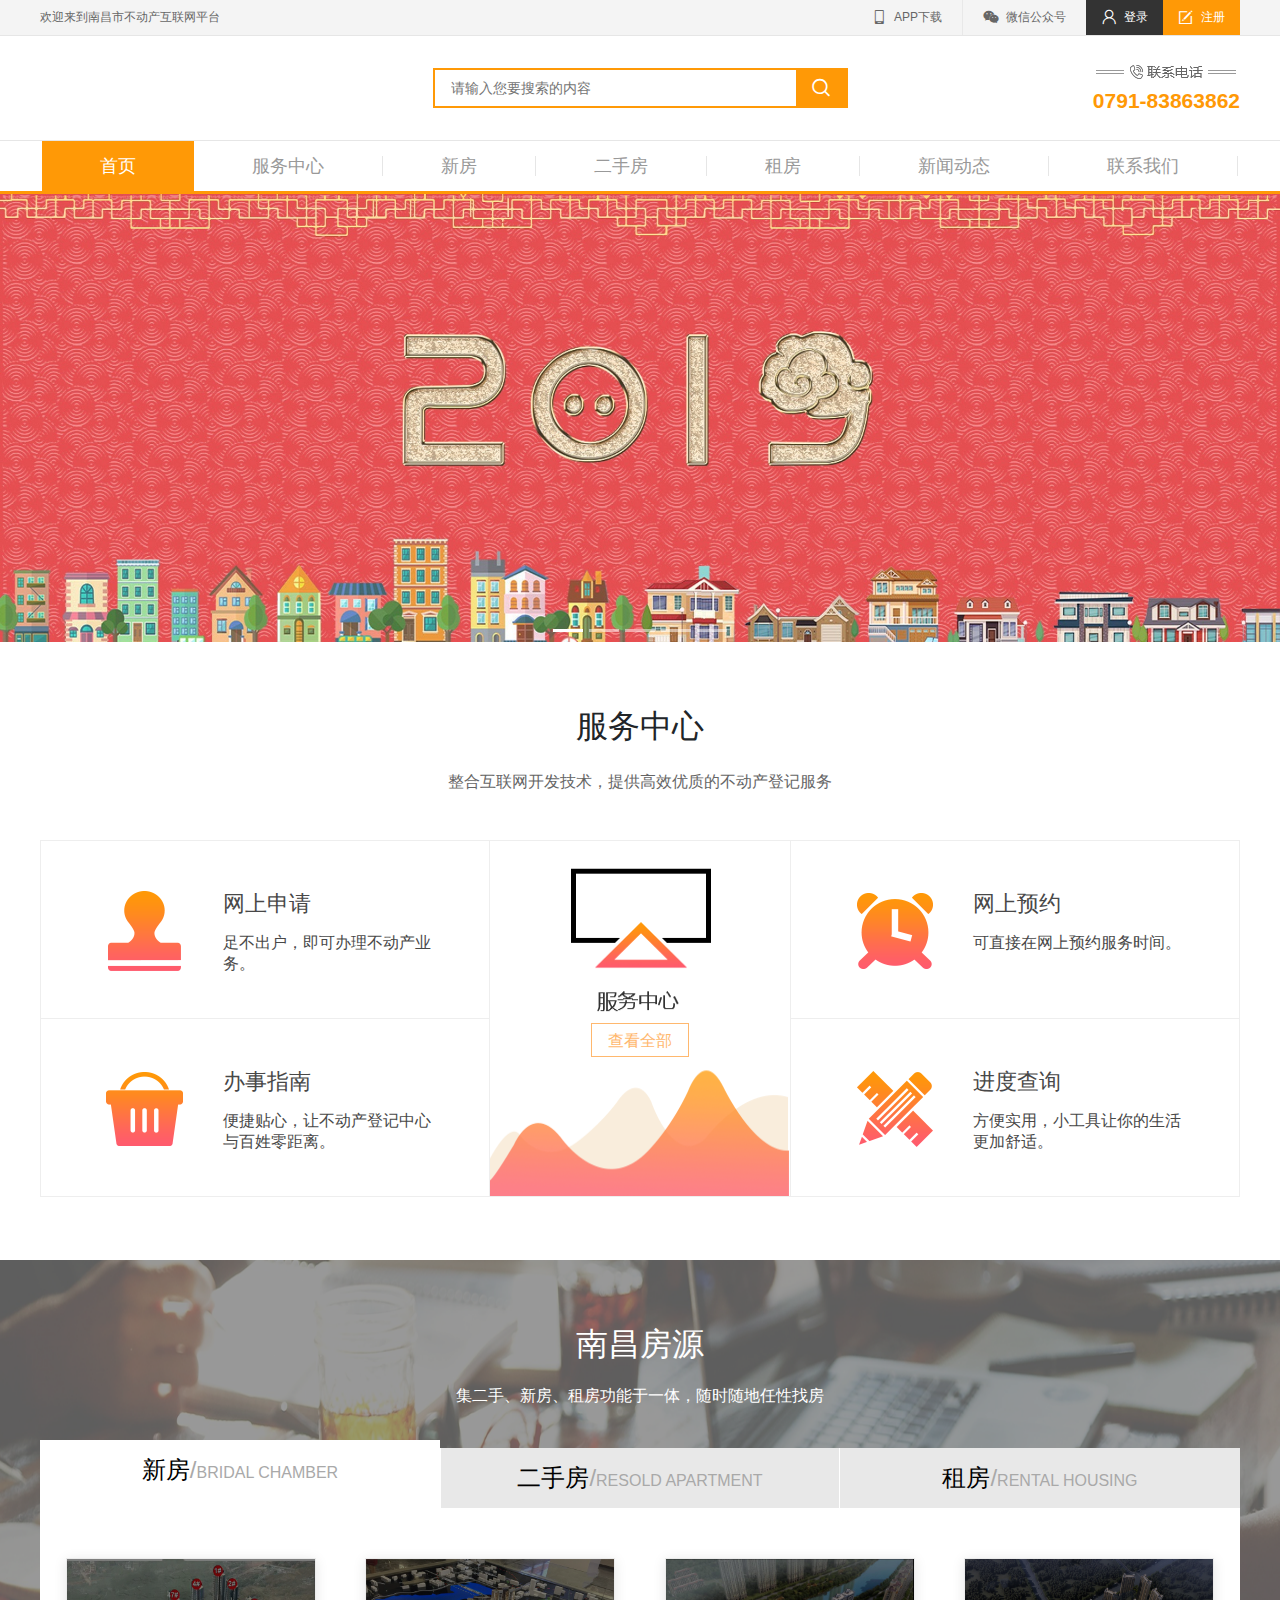
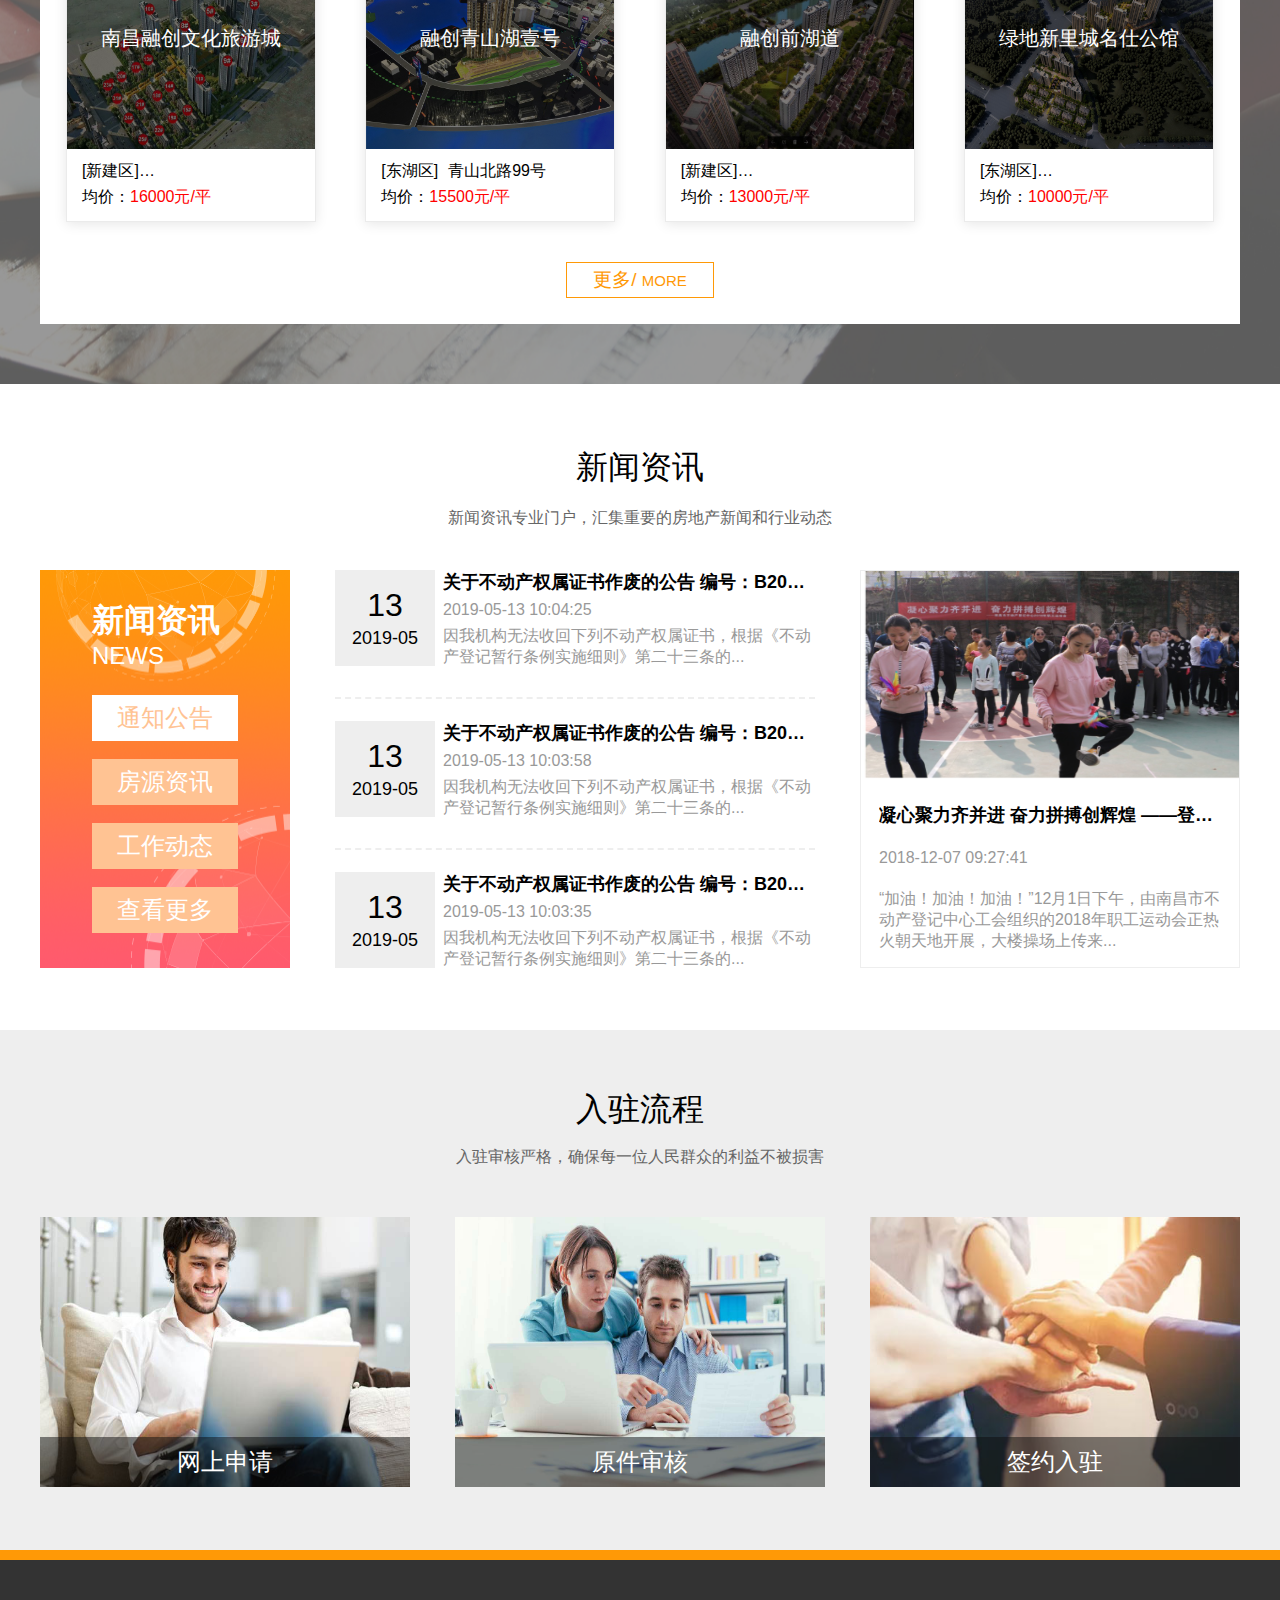
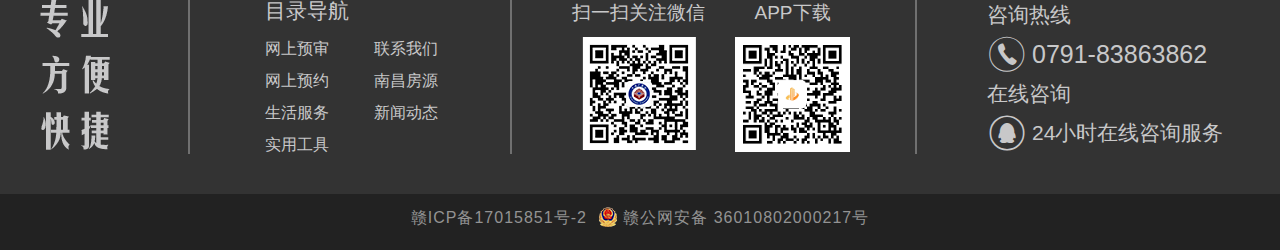
<file: index.html>
<!DOCTYPE html>
<html lang="en">
<head>
  <meta charset="UTF-8">
  <meta name="viewport" content="width=device-width, initial-scale=1.0">
  <meta http-equiv="X-UA-Compatible" content="ie=edge">
  <link rel="shortcut icon" href="./image/favicon.ico" type="image/x-icon">
  <title>南昌市不动产登记服务平台</title>
  <link rel="stylesheet" href="./css/bootstrap.css">
  <link rel="stylesheet" href="./css/base.css">
  <link rel="stylesheet" href="./css/index.css">
  <script src="./js/jQuery1.12.4.js"></script>
  <!-- <script src="./js/popper.js"></script> -->
  <script src="./js/bootstrap.js"></script>

</head>
<body>
  <!-- 头部 -->
  <div class="header">
    <!-- 顶部 -->
    <div class="top_bar">
      <div class="container_m">
        <!-- 顶部标题 -->
        <span class="fl h100 title">欢迎来到南昌市不动产互联网平台</span>
        <!-- 右边入口 -->
        <div class="fr h100 entry">
          <!-- APP二维码 -->
          <div class="fl h100 appCode">
            <div class="icon fl">
                <i class="iconfont">&#xe626;</i>
            </div>
            <span class="fl">APP下载</span>
            <!-- 二维码图片 -->
            <div class="code_container">
              <div class="code">
                <div class="arrow"></div>
                <div>
                  <img src="./image/app_img.163ba6e.png" alt="">
                </div>
              </div>
            </div>
          </div>
          <!-- 微信公众号 -->
          <div class="fl h100 weixinCode">
            <div class="icon fl">
                <i class="iconfont">&#xe67b;</i>
            </div>
            <span class="fl">微信公众号</span>
            <!-- 二维码图片 -->
            <div class="code_container">
              <div class="code">
                <div class="arrow"></div>
                <div>
                  <img src="./image/weixin_img.c75487b.png" alt="">
                </div>
              </div>
            </div>
          </div>
          <!-- 登录 -->
          <a href="https://www.ncsbdc.com/?qq#/account/login" class="fl h100 login">
            <div class="fl icon">
                <i class="iconfont">&#xe657;</i>
            </div>
            <span class="fl">登录</span>
          </a>
          <!-- 注册 -->
          <a href="https://www.ncsbdc.com/?qq#/account/register" class="fl h100 register">
            <div class="fl icon">
                <i class="iconfont">&#xe87f;</i>
            </div>
            <span class="fl">注册</span>
          </a>
        </div>
      </div>
    </div>
    <!-- 头部主体 -->
    <div class="top_content">
      <div class="container_m">
        <!-- 搜索框 -->
        <div class="search_container clearfix">
          <input class="fl search" type="text" placeholder="请输入您要搜索的内容">
          <input class="fl iconfont btn_m" type="button" value="&#xe67a;">
        </div>
        <!-- 联系电话 -->
        <div class="phone_number">
          <p>0791-83863862</p>
        </div>
      </div>
    </div>
  </div>
  <!-- 导航栏 -->
  <div class="navbar">
    <div class="container_m">
        <ul class="h100">
          <li class="fl active">
            <a class="box" href="#">首页</a>
          </li>
          <li class="fl">
            <a class="box" href="#">服务中心</a>
          </li>
          <li class="fl">
            <a class="box" href="#">新房</a>
          </li>
          <li class="fl">
            <a class="box" href="#">二手房</a>
          </li>
          <li class="fl">
            <a class="box" href="#">租房</a>
          </li>
          <li class="fl">
            <a class="box" href="#">新闻动态</a>
          </li>
          <li class="fl">
            <a class="box" href="#">联系我们</a>
          </li>
        </ul>
    </div>
  </div>
  <!-- 轮播图 -->
  <div id="banner" class="carousel slide" data-ride="carousel">
      <!-- 指示符 -->
      <ul class="carousel-indicators">
        <li data-target="#banner" data-slide-to="0" class="active"></li>
        <li data-target="#banner" data-slide-to="1"></li>
        <li data-target="#banner" data-slide-to="2"></li>
        <li data-target="#banner" data-slide-to="3"></li>
        <li data-target="#banner" data-slide-to="4"></li>
      </ul>
     
      <!-- 轮播图片 -->
      <div class="carousel-inner">
        <div class="carousel-item active">
          <img src="./image/banner/index_banner_1.jpg">
        </div>
        <div class="carousel-item">
          <img src="./image/banner/index_banner_2.jpg">
        </div>
        <div class="carousel-item">
          <img src="./image/banner/index_banner_3.png">
        </div>
        <div class="carousel-item">
          <img src="./image/banner/index_banner_4.jpg">
        </div>
        <div class="carousel-item">
          <img src="./image/banner/index_banner_5.png">
        </div>
      </div>
     
      <!-- 左右切换按钮 -->
      <a class="carousel-control-prev" href="#banner" data-slide="prev">
        <span class="carousel-control-prev-icon"></span>
      </a>
      <a class="carousel-control-next" href="#banner" data-slide="next">
        <span class="carousel-control-next-icon"></span>
      </a>
  </div>
  <!-- 服务中心 -->
  <div class="service_center">
    <!-- 大小标题 -->
    <h1 class="title">服务中心</h1>
    <h3 class="title_s">整合互联网开发技术，提供高效优质的不动产登记服务</h3>
    <!-- 主体部分 -->
    <div class="content">
      <div class="fl h100 aside">
        <div class="item">
          <a class="box h100" href="#">
            <img class="fl" src="./image/service/left1.png" alt="">
            <div class="fr intro h100">
              <span class="box title">网上申请</span>
              <p>足不出户，即可办理不动产业务。</p>
            </div>
          </a>
        </div>
        <div class="item">
          <a class="box h100" href="#">
            <img class="fl" src="./image/service/left2.png" alt="">
            <div class="fr intro h100">
              <span class="box title">办事指南</span>
              <p>便捷贴心，让不动产登记中心与百姓零距离。</p>
            </div>
          </a>
        </div>
      </div>
      <div class="fl h100 center">
        <img src="./image/service/center.png" alt="">
        <a class="box" href="#">查看全部</a>
      </div>
      <div class="fl h100 aside">
        <div class="item">
          <a class="box h100" href="#">
            <img class="fl" src="./image/service/right1.png" alt="">
            <div class="fr intro h100">
              <span class="box title">网上预约</span>
              <p>可直接在网上预约服务时间。</p>
            </div>
          </a>
        </div>
        <div class="item">
          <a class="box h100" href="#">
            <img class="fl" src="./image/service/right2.png" alt="">
            <div class="fr intro h100">
              <span class="box title">进度查询</span>
              <p>方便实用，小工具让你的生活更加舒适。</p>
            </div>
          </a>
        </div>
      </div>
    </div>
  </div>
  <!-- 房源板块 -->
  <div class="house_resource">
    <!-- 大小标题 -->
    <span class="box title">南昌房源</span>
    <p class="title_s">集二手、新房、租房功能于一体，随时随地任性找房</p>
    <!-- 主体部分 -->
    <div class="content">
      <!-- 选项列表 -->
      <ul class="nav_list">
        <li class="fl active">新房<span>/</span><span class="eng">BRIDAL CHAMBER</span></li>
        <li class="fl middle">二手房<span>/</span><span class="eng">RESOLD APARTMENT</span></li>
        <li class="fl">租房<span>/</span><span class="eng">RENTAL HOUSING</span></li>
      </ul>
      <!-- 选项列表对应内容 -->
      <div class="list_container">
        <!-- 新房内容 -->
        <ul class="active">
          <li>
            <a class="box h100" href="#">
              <img class="box" src="./image/house-resource/new1.jpg" alt="">
              <div class="cover">
                <span class="box">南昌融创文化旅游城</span>
              </div>
              <div class="intro">
                <p class="addr">
                  [新建区]<span>红谷滩区九龙大道东侧（南昌西站附近）</span>
                </p>
                <p class="price">
                  均价：<span>16000元/平</span>
                </p>
              </div>
            </a>
          </li>
          <li>
            <a class="box h100" href="#">
              <img class="box" src="./image/house-resource/new2.jpg" alt="">
              <div class="cover">
                <span class="box">融创青山湖壹号</span>
              </div>
              <div class="intro">
                <p class="addr">
                  [东湖区]<span>青山北路99号</span>
                </p>
                <p class="price">
                  均价：<span>15500元/平</span>
                </p>
              </div>
            </a>
          </li>
          <li>
            <a class="box h100" href="#">
              <img class="box" src="./image/house-resource/new3.jpg" alt="">
              <div class="cover">
                <span class="box">融创前湖道</span>
              </div>
              <div class="intro">
                <p class="addr">
                  [新建区]<span>新建区前湖大道与长征西路交汇处</span>
                </p>
                <p class="price">
                  均价：<span>13000元/平</span>
                </p>
              </div>
            </a>
          </li>
          <li>
            <a class="box h100" href="#">
              <img class="box" src="./image/house-resource/new4.jpg" alt="">
              <div class="cover">
                <span class="box">绿地新里城名仕公馆</span>
              </div>
              <div class="intro">
                <p class="addr">
                  [东湖区]<span>江西省赣江新区儒乐湖新城绿地城市展厅金山大道2333</span>
                </p>
                <p class="price">
                  均价：<span>10000元/平</span>
                </p>
              </div>
            </a>
          </li>
        </ul>
        <!-- 二手房内容 -->
        <ul>
          <li>
            <a class="box h100" href="#">
              <img class="box" src="./image/house-resource/second-hand1.jpg" alt="">
              <div class="highlignt">
                186万元
              </div>
              <div class="intro">
                <p class="details">
                  <span class="addr">正荣御峰 学区房 江景房 带车位</span>
                  <span class="decoration">毛坯装修</span>
                </p>
                <p class="details_s">
                  <span>西湖区</span>
                  <span>3室2厅1卫</span>
                  <span>97.23m²</span>
                </p>
              </div>
            </a>
          </li>
          <li>
            <a class="box h100" href="#">
              <img class="box" src="./image/house-resource/second-hand2.jpg" alt="">
              <div class="highlignt">
                260万元
              </div>
              <div class="intro">
                <p class="details">
                  <span class="addr">万达广场旁莱蒙都会南区</span>
                  <span class="decoration">精装装修</span>
                </p>
                <p class="details_s">
                  <span>红谷滩区</span>
                  <span>2室2厅1卫</span>
                  <span>85.26m²</span>
                </p>
              </div>
            </a>
          </li>
          <li>
            <a class="box h100" href="#">
              <img class="box" src="./image/house-resource/second-hand3.jpg" alt="">
              <div class="highlignt">
                230万元
              </div>
              <div class="intro">
                <p class="details">
                  <span class="addr">一线江景房，低价出售。</span>
                  <span class="decoration">豪华装修</span>
                </p>
                <p class="details_s">
                  <span>西湖区</span>
                  <span>3室2厅1卫</span>
                  <span>120m²</span>
                </p>
              </div>
            </a>
          </li>
        </ul>
        <!-- 租房内容 -->
        <ul>
          <li>
            <a class="box h100" href="#">
              <img class="box" src="./image/house-resource/rental.jpg" alt="">
              <div class="highlignt_r">666<span>元/月</span></div>
              <div class="intro">
                <p class="addr_r">绿地中央花园</p>
                <p class="details_r">
                  <span>1室3厅1卫</span>
                  <span>122.21m²</span>
                </p>
              </div>
            </a>
          </li>
        </ul>
      </div>
      <!-- 更多链接 -->
      <div class="more">
        <a href="#" class="box">
          更多/ <span>MORE</span>
        </a>
      </div>
    </div>
  </div>
  <!-- 新闻资讯板块 -->
  <div class="news">
    <!-- 大小标题 -->
    <div class="title">新闻资讯</div>
    <div class="title_s">新闻资讯专业门户，汇集重要的房地产新闻和行业动态</div>
    <!-- 主体部分 -->
    <div class="content">
      <!-- 左边导航菜单 -->
      <div class="nav_bar h100">
        <!-- 标题 -->
        <div class="title">
          <span class="box">新闻资讯</span>
          <span class="box">NEWS</span>
        </div>
        <ul class="box">
          <li class="active">通知公告</li>
          <li>房源资讯</li>
          <li>工作动态</li>
          <li>查看更多</li>
        </ul>
      </div>
      <!-- 中间列表 -->
      <div class="list_item h100">
        <ul class="h100 active">
          <li class="content">
            <a class="box h100" href="#">
              <div class="date fl">
                <span class="box">13</span>
                <span class="box">2019-05</span>
              </div>
              <div class="announcement h100 fl">
                <div class="title">关于不动产权属证书作废的公告 编号：B2019050503</div>
                <div class="time">2019-05-13 10:04:25</div>
                <div class="details">因我机构无法收回下列不动产权属证书，根据《不动产登记暂行条例实施细则》第二十三条的...</div>
              </div>
            </a>
          </li>
          <li class="sep"></li>
          <li class="content">
            <a class="box h100" href="#">
              <div class="date fl">
                <span class="box">13</span>
                <span class="box">2019-05</span>
              </div>
              <div class="announcement h100 fl">
                <div class="title">关于不动产权属证书作废的公告 编号：B2019050503</div>
                <div class="time">2019-05-13 10:03:58</div>
                <div class="details">因我机构无法收回下列不动产权属证书，根据《不动产登记暂行条例实施细则》第二十三条的...</div>
              </div>
            </a>
          </li>
          <li class="sep"></li>
          <li class="content">
            <a class="box h100" href="#">
              <div class="date fl">
                <span class="box">13</span>
                <span class="box">2019-05</span>
              </div>
              <div class="announcement h100 fl">
                <div class="title">关于不动产权属证书作废的公告 编号：B2019050503</div>
                <div class="time">2019-05-13 10:03:35</div>
                <div class="details">因我机构无法收回下列不动产权属证书，根据《不动产登记暂行条例实施细则》第二十三条的...</div>
              </div>
            </a>
          </li>
        </ul>
        <ul class="h100">
          <li class="content">
            <a class="box h100" href="#">
              <div class="date fl">
                <span class="box">29</span>
                <span class="box">2018-12</span>
              </div>
              <div class="announcement h100 fl">
                <div class="title">交房时间：2020-09-30交付 H区5#</div>
                <div class="time">2018-12-29 16:20:32</div>
                <div class="details">交房时间：2020-09-30交付交房楼栋：H区5#交房详情：H区5#</div>
              </div>
            </a>
          </li>
          <li class="sep"></li>
          <li class="content">
            <a class="box h100" href="#">
              <div class="date fl">
                <span class="box">29</span>
                <span class="box">2018-12</span>
              </div>
              <div class="announcement h100 fl">
                <div class="title">交房时间：2020-12-31交付H区11#19#22#15#</div>
                <div class="time">2018-12-29 16:19:42</div>
                <div class="details">交房时间：2020-12-31交付H区11#19#22#15#交房楼栋：H区11#...</div>
              </div>
            </a>
          </li>
          <li class="sep"></li>
          <li class="content">
            <a class="box h100" href="#">
              <div class="date fl">
                <span class="box">29</span>
                <span class="box">2018-12</span>
              </div>
              <div class="announcement h100 fl">
                <div class="title">开盘时间：2018-09-23已加推H区11#</div>
                <div class="time">2018-12-29 16:19:01</div>
                <div class="details">开盘时间：2018-09-23已加推H区11#开盘楼栋：H区11#开盘详情：H区1...</div>
              </div>
            </a>
          </li>
        </ul>
        <ul class="h100">
          <li class="content">
            <a class="box h100" href="#">
              <div class="date fl">
                <span class="box">13</span>
                <span class="box">2019-05</span>
              </div>
              <div class="announcement h100 fl">
                <div class="title">不动产上门服务暖人心</div>
                <div class="time">2019-05-13 09:56:12</div>
                <div class="details">现居南昌的93岁抗战老兵杨嵩在办理房屋过户时，突发疾病，住进了二附院重症监护室治疗...</div>
              </div>
            </a>
          </li>
          <li class="sep"></li>
          <li class="content">
            <a class="box h100" href="#">
              <div class="date fl">
                <span class="box">13</span>
                <span class="box">2019-05</span>
              </div>
              <div class="announcement h100 fl">
                <div class="title">青春心向党 建功新时代 ——南昌市不动产登记中心组织开展系列五四主题团日活动</div>
                <div class="time">2019-05-13 09:55:32</div>
                <div class="details">今年是共和国成立70周年、“五四”运动100周年，为激励和引领广大青年大力弘扬以爱...</div>
              </div>
            </a>
          </li>
          <li class="sep"></li>
          <li class="content">
            <a class="box h100" href="#">
              <div class="date fl">
                <span class="box">26</span>
                <span class="box">2019-04</span>
              </div>
              <div class="announcement h100 fl">
                <div class="title">【世界地球日专栏】之二  珍爱美丽地球 守护自然资源</div>
                <div class="time">2019-04-26 12:02:08</div>
                <div class="details">当前，威胁人类生存的十大环境问题（四）酸雨蔓延 酸雨是指大气降水中酸碱度（PH...</div>
              </div>
            </a>
          </li>
        </ul>
      </div>
      <!-- 右边 -->
      <div class="details h100">
        <div class="active h100">
          <a class="box h100" href="#">
            <img class="box" src="./image/news/news1.jpg" alt="">
            <div class="text">
              <span class="box title">凝心聚力齐并进  奋力拼搏创辉煌 ——登记中心2018年职工运动会圆满落幕</span>
              <span class="box date">2018-12-07 09:27:41</span>
              <p class="content">“加油！加油！加油！”12月1日下午，由南昌市不动产登记中心工会组织的2018年职工运动会正热火朝天地开展，大楼操场上传来...</p>
            </div>
          </a>
        </div>
        <div class="h100">
          <a class="box h100" href="#">
            <img class="box" src="./image/news/news2.jpg" alt="">
            <div class="text">
              <span class="box title">融创青山湖壹号1#高层在售</span>
              <span class="box date">2018-12-29 11:45:29</span>
              <p class="content">融创青山湖壹号1#高层在售，均价约18000元/㎡，该楼为43层超高层楼栋，2梯2户结构，主力户型130-158㎡，装修交...</p>
            </div>
          </a>
        </div>
        <div class="h100">
          <a class="box h100" href="#">
            <img class="box" src="./image/news/news3.jpg" alt="">
            <div class="text">
              <span class="box title">登记中心召开“互联网+一手房转移登记” 业务培训会</span>
              <span class="box date">2018-12-20 11:36:54</span>
              <p class="content">为深入贯彻十九大精神，登记中心坚持以人民为中心的发展思想，以企业和群众不动产登记需求为向导，不断建立完善南昌市不动产登记部...</p>
            </div>
          </a>
        </div>
      </div>
    </div>
  </div>
  <!-- 入驻流程板块 -->
  <div class="process">
    <div class="title">入驻流程</div>
    <div class="title_s">入驻审核严格，确保每一位人民群众的利益不被损害</div>
    <div class="content">
      <a href="#" class="item box">
        <div class="title">网上申请</div>
      </a>
      <a href="#" class="item box">
        <div class="title">原件审核</div>
      </a>
      <a href="#" class="item box">
        <div class="title">签约入驻</div>
      </a>
    </div>
  </div>
  <!-- 页脚 -->
  <div class="footer">
    <div class="container_m">
      <div class="info fl"></div>
      <div class="menu fl">
        <div class="title">目录导航</div>
        <ul class="clearfix">
          <li class="fl">
            <a class="box h100" href="#">网上预审</a>
          </li>
          <li class="fl">
            <a class="box h100" href="#">联系我们</a>
          </li>
          <li class="fl">
            <a class="box h100" href="#">网上预约</a>
          </li>
          <li class="fl">
            <a class="box h100" href="#">南昌房源</a>
          </li>
          <li class="fl">
            <a class="box h100" href="#">生活服务</a>
          </li>
          <li class="fl">
            <a class="box h100" href="#">新闻动态</a>
          </li>
          <li class="fl">
            <a class="box h100" href="#">实用工具</a>
          </li>
        </ul>
      </div>
      <div class="code fl">
        <div class="weixin fl h100">
          <div class="title">扫一扫关注微信</div>
          <div class="code_img">
            <img src="./image/weixin_img.c75487b.png" alt="">
          </div>
        </div>
        <div class="app fl h100">
          <div class="title">APP下载</div>
          <div class="code_img">
            <img src="./image/app_img.163ba6e.png" alt="">
          </div>
        </div>
      </div>
      <div class="tel fl">
        <p class="title">咨询热线</p>
        <p class="tel_num">
          <i class="iconfont">&#xe81a;</i>
          <span>0791-83863862</span>
        </p>
        <p class="title">在线咨询</p>
        <p class="qq_service">
          <i class="iconfont">&#xe87e;</i>
          <a href="#">24小时在线咨询服务</a>
        </p>
      </div>
    </div>
    <div class="footer_bottom">
      <a href="#">赣ICP备17015851号-2</a>&nbsp;
      <a href="#">
        <img src="./image/footer/beian.d0289dc.png" alt="">
        <span>赣公网安备 36010802000217号</span>
      </a>
    </div>
  </div>
  <script src="./js/index.js"></script>
</body>
</html>
</file>
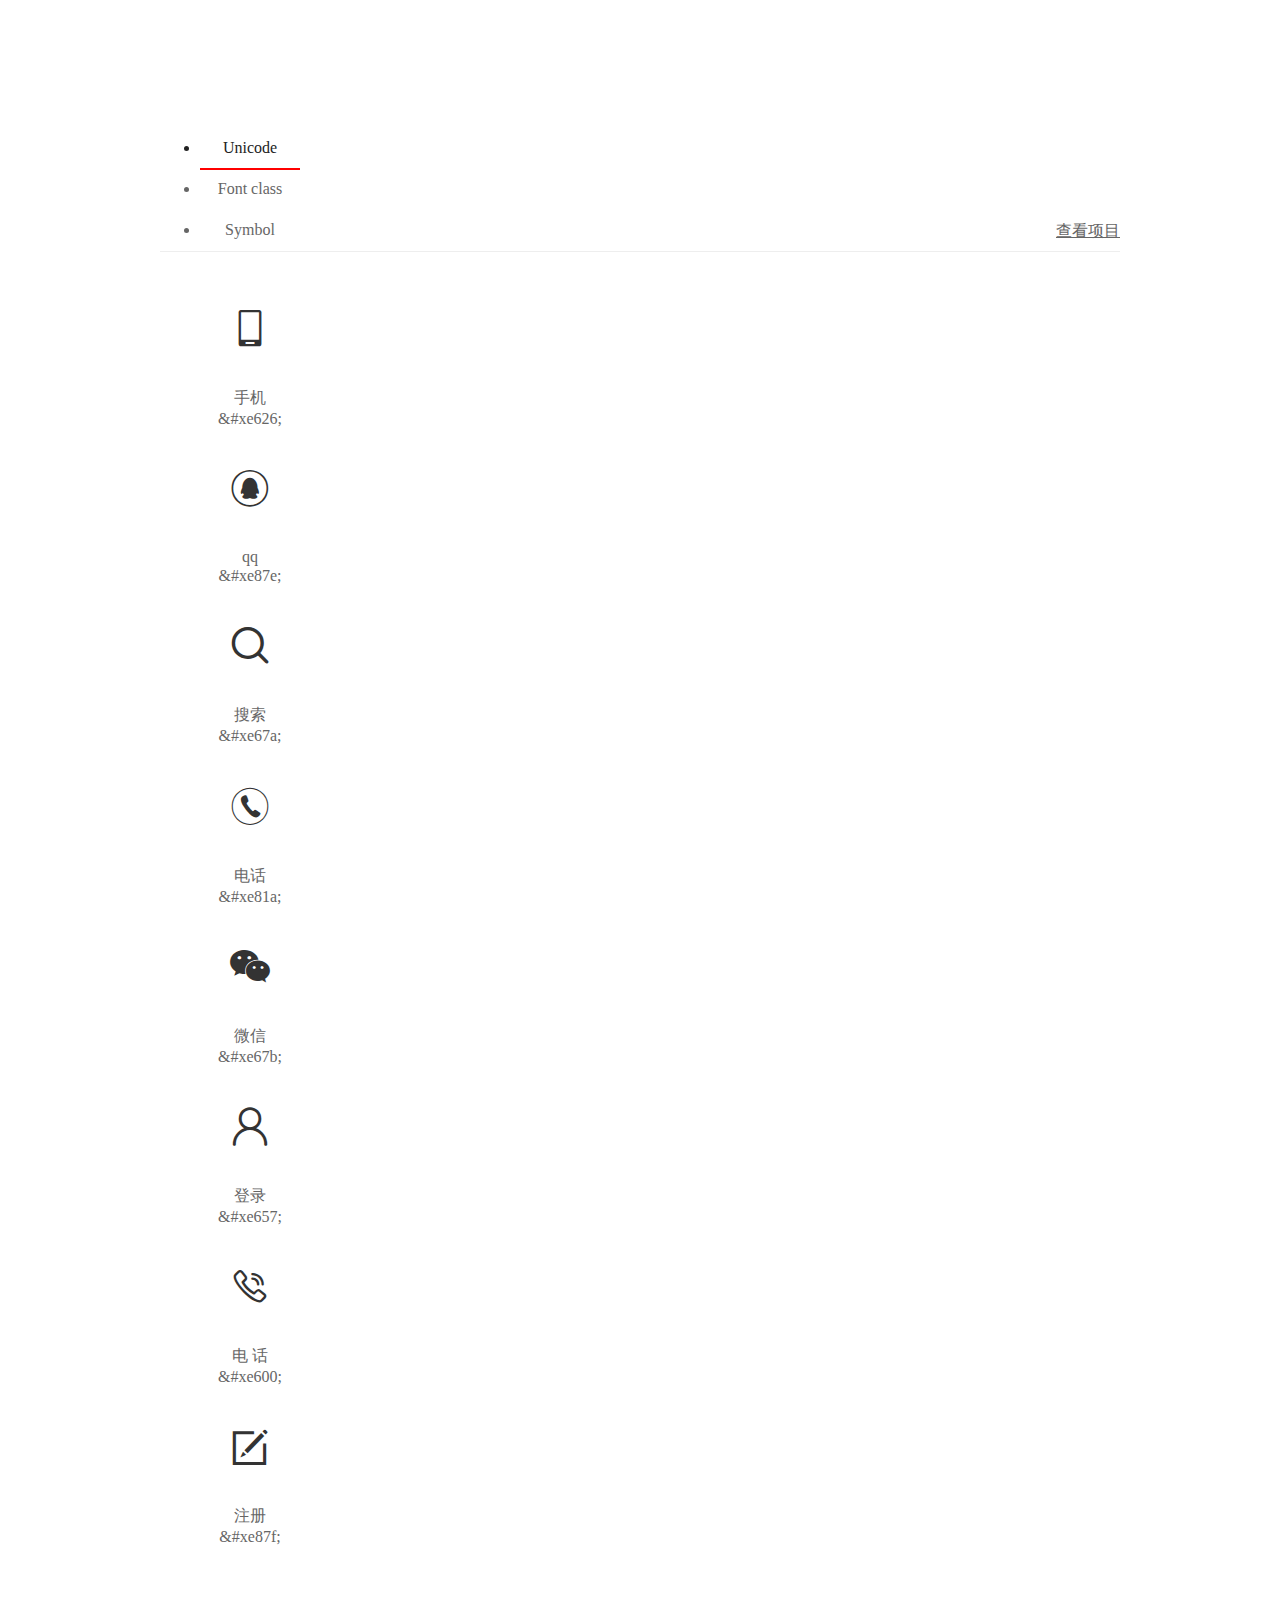
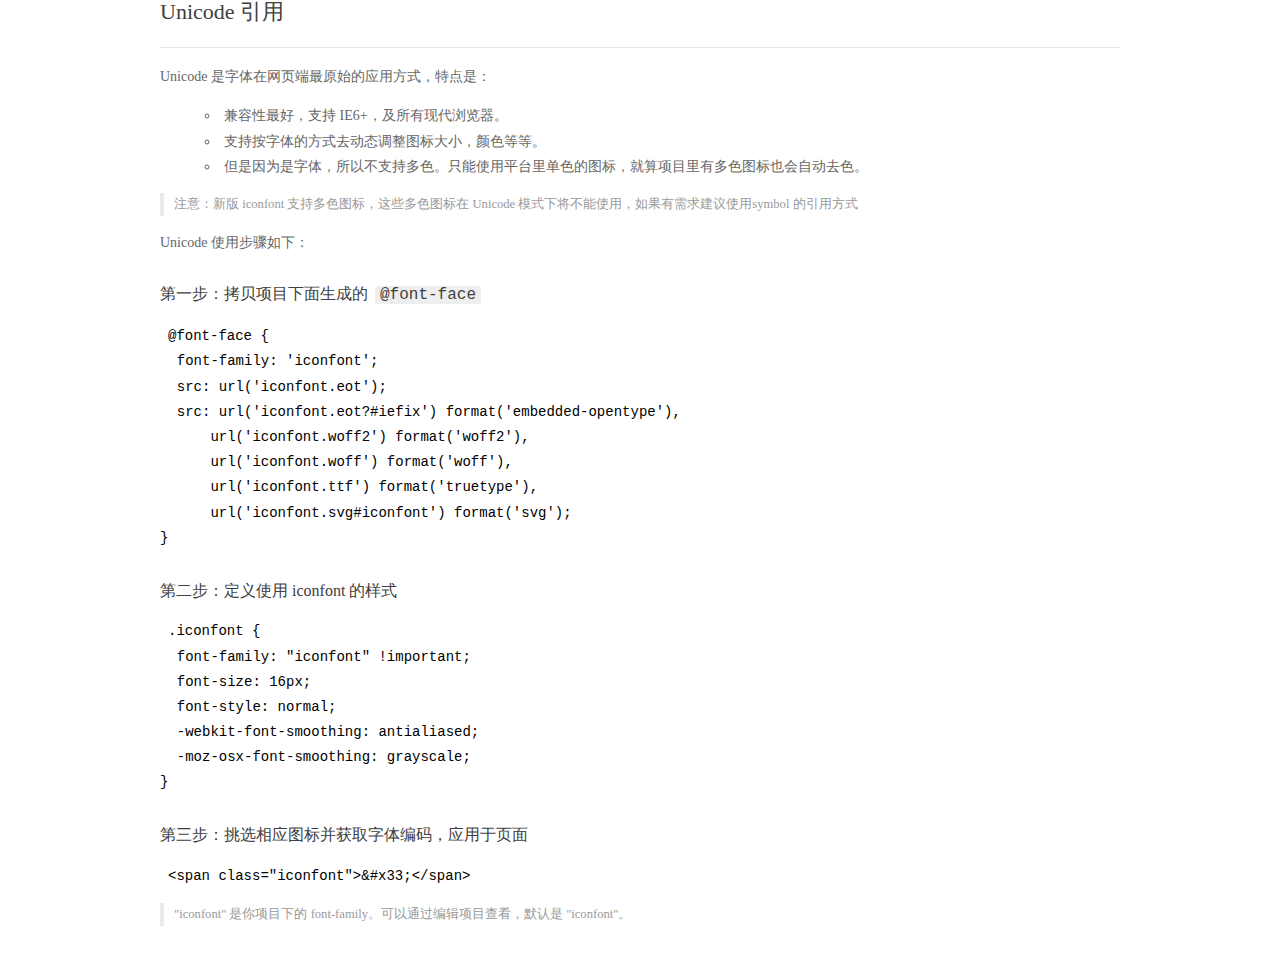
<file: font/demo_index.html>
<!DOCTYPE html>
<html>
<head>
  <meta charset="utf-8"/>
  <title>IconFont Demo</title>
  <link rel="shortcut icon" href="https://gtms04.alicdn.com/tps/i4/TB1_oz6GVXXXXaFXpXXJDFnIXXX-64-64.ico" type="image/x-icon"/>
  <link rel="stylesheet" href="https://g.alicdn.com/thx/cube/1.3.2/cube.min.css">
  <link rel="stylesheet" href="demo.css">
  <link rel="stylesheet" href="iconfont.css">
  <script src="iconfont.js"></script>
  <!-- jQuery -->
  <script src="https://a1.alicdn.com/oss/uploads/2018/12/26/7bfddb60-08e8-11e9-9b04-53e73bb6408b.js"></script>
  <!-- 代码高亮 -->
  <script src="https://a1.alicdn.com/oss/uploads/2018/12/26/a3f714d0-08e6-11e9-8a15-ebf944d7534c.js"></script>
</head>
<body>
  <div class="main">
    <h1 class="logo"><a href="https://www.iconfont.cn/" title="iconfont 首页" target="_blank">&#xe86b;</a></h1>
    <div class="nav-tabs">
      <ul id="tabs" class="dib-box">
        <li class="dib active"><span>Unicode</span></li>
        <li class="dib"><span>Font class</span></li>
        <li class="dib"><span>Symbol</span></li>
      </ul>
      
      <a href="https://www.iconfont.cn/manage/index?manage_type=myprojects&projectId=1190361" target="_blank" class="nav-more">查看项目</a>
      
    </div>
    <div class="tab-container">
      <div class="content unicode" style="display: block;">
          <ul class="icon_lists dib-box">
          
            <li class="dib">
              <span class="icon iconfont">&#xe626;</span>
                <div class="name">手机</div>
                <div class="code-name">&amp;#xe626;</div>
              </li>
          
            <li class="dib">
              <span class="icon iconfont">&#xe87e;</span>
                <div class="name">qq</div>
                <div class="code-name">&amp;#xe87e;</div>
              </li>
          
            <li class="dib">
              <span class="icon iconfont">&#xe67a;</span>
                <div class="name">搜索</div>
                <div class="code-name">&amp;#xe67a;</div>
              </li>
          
            <li class="dib">
              <span class="icon iconfont">&#xe81a;</span>
                <div class="name">电话</div>
                <div class="code-name">&amp;#xe81a;</div>
              </li>
          
            <li class="dib">
              <span class="icon iconfont">&#xe67b;</span>
                <div class="name">微信</div>
                <div class="code-name">&amp;#xe67b;</div>
              </li>
          
            <li class="dib">
              <span class="icon iconfont">&#xe657;</span>
                <div class="name">登录</div>
                <div class="code-name">&amp;#xe657;</div>
              </li>
          
            <li class="dib">
              <span class="icon iconfont">&#xe600;</span>
                <div class="name">电 话</div>
                <div class="code-name">&amp;#xe600;</div>
              </li>
          
            <li class="dib">
              <span class="icon iconfont">&#xe87f;</span>
                <div class="name">注册</div>
                <div class="code-name">&amp;#xe87f;</div>
              </li>
          
          </ul>
          <div class="article markdown">
          <h2 id="unicode-">Unicode 引用</h2>
          <hr>

          <p>Unicode 是字体在网页端最原始的应用方式，特点是：</p>
          <ul>
            <li>兼容性最好，支持 IE6+，及所有现代浏览器。</li>
            <li>支持按字体的方式去动态调整图标大小，颜色等等。</li>
            <li>但是因为是字体，所以不支持多色。只能使用平台里单色的图标，就算项目里有多色图标也会自动去色。</li>
          </ul>
          <blockquote>
            <p>注意：新版 iconfont 支持多色图标，这些多色图标在 Unicode 模式下将不能使用，如果有需求建议使用symbol 的引用方式</p>
          </blockquote>
          <p>Unicode 使用步骤如下：</p>
          <h3 id="-font-face">第一步：拷贝项目下面生成的 <code>@font-face</code></h3>
<pre><code class="language-css"
>@font-face {
  font-family: 'iconfont';
  src: url('iconfont.eot');
  src: url('iconfont.eot?#iefix') format('embedded-opentype'),
      url('iconfont.woff2') format('woff2'),
      url('iconfont.woff') format('woff'),
      url('iconfont.ttf') format('truetype'),
      url('iconfont.svg#iconfont') format('svg');
}
</code></pre>
          <h3 id="-iconfont-">第二步：定义使用 iconfont 的样式</h3>
<pre><code class="language-css"
>.iconfont {
  font-family: "iconfont" !important;
  font-size: 16px;
  font-style: normal;
  -webkit-font-smoothing: antialiased;
  -moz-osx-font-smoothing: grayscale;
}
</code></pre>
          <h3 id="-">第三步：挑选相应图标并获取字体编码，应用于页面</h3>
<pre>
<code class="language-html"
>&lt;span class="iconfont"&gt;&amp;#x33;&lt;/span&gt;
</code></pre>
          <blockquote>
            <p>"iconfont" 是你项目下的 font-family。可以通过编辑项目查看，默认是 "iconfont"。</p>
          </blockquote>
          </div>
      </div>
      <div class="content font-class">
        <ul class="icon_lists dib-box">
          
          <li class="dib">
            <span class="icon iconfont icon-shouji"></span>
            <div class="name">
              手机
            </div>
            <div class="code-name">.icon-shouji
            </div>
          </li>
          
          <li class="dib">
            <span class="icon iconfont icon-qq"></span>
            <div class="name">
              qq
            </div>
            <div class="code-name">.icon-qq
            </div>
          </li>
          
          <li class="dib">
            <span class="icon iconfont icon-sousuo"></span>
            <div class="name">
              搜索
            </div>
            <div class="code-name">.icon-sousuo
            </div>
          </li>
          
          <li class="dib">
            <span class="icon iconfont icon-dianhua"></span>
            <div class="name">
              电话
            </div>
            <div class="code-name">.icon-dianhua
            </div>
          </li>
          
          <li class="dib">
            <span class="icon iconfont icon-weixin"></span>
            <div class="name">
              微信
            </div>
            <div class="code-name">.icon-weixin
            </div>
          </li>
          
          <li class="dib">
            <span class="icon iconfont icon-denglu"></span>
            <div class="name">
              登录
            </div>
            <div class="code-name">.icon-denglu
            </div>
          </li>
          
          <li class="dib">
            <span class="icon iconfont icon-dianhua1"></span>
            <div class="name">
              电 话
            </div>
            <div class="code-name">.icon-dianhua1
            </div>
          </li>
          
          <li class="dib">
            <span class="icon iconfont icon-zhuce-copy"></span>
            <div class="name">
              注册
            </div>
            <div class="code-name">.icon-zhuce-copy
            </div>
          </li>
          
        </ul>
        <div class="article markdown">
        <h2 id="font-class-">font-class 引用</h2>
        <hr>

        <p>font-class 是 Unicode 使用方式的一种变种，主要是解决 Unicode 书写不直观，语意不明确的问题。</p>
        <p>与 Unicode 使用方式相比，具有如下特点：</p>
        <ul>
          <li>兼容性良好，支持 IE8+，及所有现代浏览器。</li>
          <li>相比于 Unicode 语意明确，书写更直观。可以很容易分辨这个 icon 是什么。</li>
          <li>因为使用 class 来定义图标，所以当要替换图标时，只需要修改 class 里面的 Unicode 引用。</li>
          <li>不过因为本质上还是使用的字体，所以多色图标还是不支持的。</li>
        </ul>
        <p>使用步骤如下：</p>
        <h3 id="-fontclass-">第一步：引入项目下面生成的 fontclass 代码：</h3>
<pre><code class="language-html">&lt;link rel="stylesheet" href="./iconfont.css"&gt;
</code></pre>
        <h3 id="-">第二步：挑选相应图标并获取类名，应用于页面：</h3>
<pre><code class="language-html">&lt;span class="iconfont icon-xxx"&gt;&lt;/span&gt;
</code></pre>
        <blockquote>
          <p>"
            iconfont" 是你项目下的 font-family。可以通过编辑项目查看，默认是 "iconfont"。</p>
        </blockquote>
      </div>
      </div>
      <div class="content symbol">
          <ul class="icon_lists dib-box">
          
            <li class="dib">
                <svg class="icon svg-icon" aria-hidden="true">
                  <use xlink:href="#icon-shouji"></use>
                </svg>
                <div class="name">手机</div>
                <div class="code-name">#icon-shouji</div>
            </li>
          
            <li class="dib">
                <svg class="icon svg-icon" aria-hidden="true">
                  <use xlink:href="#icon-qq"></use>
                </svg>
                <div class="name">qq</div>
                <div class="code-name">#icon-qq</div>
            </li>
          
            <li class="dib">
                <svg class="icon svg-icon" aria-hidden="true">
                  <use xlink:href="#icon-sousuo"></use>
                </svg>
                <div class="name">搜索</div>
                <div class="code-name">#icon-sousuo</div>
            </li>
          
            <li class="dib">
                <svg class="icon svg-icon" aria-hidden="true">
                  <use xlink:href="#icon-dianhua"></use>
                </svg>
                <div class="name">电话</div>
                <div class="code-name">#icon-dianhua</div>
            </li>
          
            <li class="dib">
                <svg class="icon svg-icon" aria-hidden="true">
                  <use xlink:href="#icon-weixin"></use>
                </svg>
                <div class="name">微信</div>
                <div class="code-name">#icon-weixin</div>
            </li>
          
            <li class="dib">
                <svg class="icon svg-icon" aria-hidden="true">
                  <use xlink:href="#icon-denglu"></use>
                </svg>
                <div class="name">登录</div>
                <div class="code-name">#icon-denglu</div>
            </li>
          
            <li class="dib">
                <svg class="icon svg-icon" aria-hidden="true">
                  <use xlink:href="#icon-dianhua1"></use>
                </svg>
                <div class="name">电 话</div>
                <div class="code-name">#icon-dianhua1</div>
            </li>
          
            <li class="dib">
                <svg class="icon svg-icon" aria-hidden="true">
                  <use xlink:href="#icon-zhuce-copy"></use>
                </svg>
                <div class="name">注册</div>
                <div class="code-name">#icon-zhuce-copy</div>
            </li>
          
          </ul>
          <div class="article markdown">
          <h2 id="symbol-">Symbol 引用</h2>
          <hr>

          <p>这是一种全新的使用方式，应该说这才是未来的主流，也是平台目前推荐的用法。相关介绍可以参考这篇<a href="">文章</a>
            这种用法其实是做了一个 SVG 的集合，与另外两种相比具有如下特点：</p>
          <ul>
            <li>支持多色图标了，不再受单色限制。</li>
            <li>通过一些技巧，支持像字体那样，通过 <code>font-size</code>, <code>color</code> 来调整样式。</li>
            <li>兼容性较差，支持 IE9+，及现代浏览器。</li>
            <li>浏览器渲染 SVG 的性能一般，还不如 png。</li>
          </ul>
          <p>使用步骤如下：</p>
          <h3 id="-symbol-">第一步：引入项目下面生成的 symbol 代码：</h3>
<pre><code class="language-html">&lt;script src="./iconfont.js"&gt;&lt;/script&gt;
</code></pre>
          <h3 id="-css-">第二步：加入通用 CSS 代码（引入一次就行）：</h3>
<pre><code class="language-html">&lt;style&gt;
.icon {
  width: 1em;
  height: 1em;
  vertical-align: -0.15em;
  fill: currentColor;
  overflow: hidden;
}
&lt;/style&gt;
</code></pre>
          <h3 id="-">第三步：挑选相应图标并获取类名，应用于页面：</h3>
<pre><code class="language-html">&lt;svg class="icon" aria-hidden="true"&gt;
  &lt;use xlink:href="#icon-xxx"&gt;&lt;/use&gt;
&lt;/svg&gt;
</code></pre>
          </div>
      </div>

    </div>
  </div>
  <script>
  $(document).ready(function () {
      $('.tab-container .content:first').show()

      $('#tabs li').click(function (e) {
        var tabContent = $('.tab-container .content')
        var index = $(this).index()

        if ($(this).hasClass('active')) {
          return
        } else {
          $('#tabs li').removeClass('active')
          $(this).addClass('active')

          tabContent.hide().eq(index).fadeIn()
        }
      })
    })
  </script>
</body>
</html>
</file>
<file: css/base.css>
body,p,h1,h2,h3,h4,h5,h6,ul,li {
  margin: 0;
  padding: 0;
  list-style: none;
  font-family: Microsoft YaHei,Helvetica Neue,Helvetica,PingFang SC,Hiragino Sans GB,SimSun,sans-serif;
}
a {
  color: #000;
  text-decoration: none;
}
a:hover {
  text-decoration: none;
  color: #000;
}
h1,h2,h3,h4,h5,h6,i,strong {
  font-weight: normal;
}
img {
  vertical-align: middle;
  border: none;
}
input {
  border: none;
  outline: none;
  -webkit-appearance: none;
}
.clearfix::before,
.clearfix::after{
  content: '';
  display: block;
  height: 0;
  line-height: 0;
  visibility: hidden;
  clear: both;
}
.fl {
  float:left;
}
.fr {
  float:right;
}
.box {
  display: block;
}
.container_m {
  width: 1200px;
  height: 100%;
  margin: 0 auto;
}
.h100 {
  height: 100%;
}
.swing {
  animation: swing 1s ease;
}

/* 字体图标 */
@font-face {
  font-family: 'iconfont';
  src: url('../font/iconfont.eot');
  src: url('../font/iconfont.eot?#iefix') format('embedded-opentype'),
      url('../font/iconfont.woff2') format('woff2'),
      url('../font/iconfont.woff') format('woff'),
      url('../font/iconfont.ttf') format('truetype'),
      url('../font/iconfont.svg#iconfont') format('svg');
}
.iconfont {
  font-family: "iconfont" !important;
  font-size: 16px;
  font-style: normal;
  -webkit-font-smoothing: antialiased;
  -moz-osx-font-smoothing: grayscale;
}

/* 动画效果 */
@keyframes swing
{
  0% {
    transform: rotate(0deg);
  }
  20% {
    transform: rotate(-5deg) scale(0.9);
  }
  30% {
    transform: rotate(5deg) scale(1.1);
  }
  40% {
    transform: rotate(-5deg) scale(1.1);
  }
  50% {
    transform: rotate(5deg) scale(1.1);
  }
  60% {
    transform: rotate(-5deg) scale(1.1);
  }
  70% {
    transform: rotate(5deg) scale(1.1);
  }
  80% {
    transform: rotate(-5deg) scale(1.1);
  }
  90% {
    transform: rotate(5deg) scale(1.1);
  }
  100% {
    transform: rotate(0deg) scale(1);
  }
}
@keyframes scale {
  0% {transform: scale(1)}
  50% {transform: scale(1.05)}
  100% {transform: scale(1)}
}
</file>
<file: css/index.css>
/* header头部 */

/* 顶部 */
.header > .top_bar {
  height: 36px;
  line-height: 35px;
  font-size: 12px;
  background: #f4f4f4;
  color: #666;
  border-bottom: 1px solid #e6e6e6;
}
.header > .top_bar > .title {
  height: 100%;
}
.header > .top_bar .entry {
  height: 100%;
}
.header > .top_bar .entry > .appCode,
.header > .top_bar .entry > .weixinCode {
  padding: 0 20px;
  cursor: pointer;
  position: relative;
}
.header > .top_bar .entry > .weixinCode {
  border-left: 1px solid #e8e8e8;
}
.header > .top_bar .entry > .login,
.header > .top_bar .entry > .register {
  padding: 0 15px;
  color: #fff;
}
.header > .top_bar .entry > .login {
  background: #333;
}
.header > .top_bar .entry > .register {
  background: #ff9906;
}
.header > .top_bar .icon {
  width: 23px;
}
/* 二维码样式及hover事件 */
.header > .top_bar .code_container {
  width: 125px;
  height: 0;
  position: absolute;
  top: 40px;
  right: 0;
  overflow: hidden;
  transition: all .2s ease;
}
.header > .top_bar .code {
  /* width: 115px;
  height: 139px; */
  border: 1px solid #ebeef5;
  border-radius: 4px;
  box-shadow: 0 2px 12px 0 rgba(0,0,0,.1);
  background: #fff;
  margin-top: 5px;
  padding: 10px 5px;
  position: relative;
  z-index: 10;
}
.header > .top_bar .code > .arrow {
  width: 0;
  height: 0;
  border-width: 5px;
  border-style: solid;
  border-color: transparent transparent white transparent;
  position: absolute;
  top: -10px;
  right: 50px;
}
.header > .top_bar .code img {
  width: 113px;
}
.header > .top_bar .entry > .appCode:hover .code_container,
.header > .top_bar .entry > .weixinCode:hover .code_container {
  height: 150px;
}
/* header主体部分 */
.header > .top_content {
  height: 105px;
  border-bottom: 1px solid #e6e6e6;
  position: relative
}
.header > .top_content > .container_m {
  position: relative;
}
  /* 搜索栏 */
.header > .top_content  .search_container {
  width: 415px;
  height: 40px;
  border: 2px solid #ff9906;
  position: absolute;
  top: 0;
  bottom: 0;
  right: 0;
  left: 0;
  margin: auto;
}
.header > .top_content  .search_container > .search {
  width: 361px;
  height: 36px;
  background: #fff;
  padding: 0 16px;
  font-size: 14px;
}
.header > .top_content  .search_container > .btn_m {
  cursor: pointer;
  width: 50px;
  height: 36px;
  text-align: center;
  line-height: 36px;
  border-radius: 0;
  background: #ff9906;
  color: #fff;
  font-size: 20px;
  padding: 0;
}
  /* 电话号码 */
.header > .top_content .phone_number {
  height: 47px;
  width: auto;
  padding-top: 20px;
  font-size: 21px;
  font-weight: bold;
  color: #ff9906;
  position: absolute;
  right: 0;
  top: 0;
  bottom: 0;
  margin: auto 0;
  background: url(../image/lianxidianhua.png) 50% 0 no-repeat;
}

/* 分类导航 */
.navbar{
  height: 53px;
  border-bottom: 3px solid #ff9906;
  padding: 0;
}
.navbar > .container_m {
  text-align: center;
}
.navbar ul {
  display: inline-block;
}
.navbar ul > li {
  padding: 15px 0;
  height: 50px;
}
.navbar  ul > li > a {
  padding: 0 58px;
  border-right: 1px solid #e6e6e6;
  height: 100%;
  text-align: center;
  color: #999;
  font-size: 18px;
  line-height: 20px;
}
.navbar  ul  a:hover {
  text-decoration: none;
  color: #ff9906;
}
.navbar  ul > li.active {
  background: #ff9906;
}
.navbar  ul > li.active > a {
  color: #fff;
  border: none;
}

/* 轮播图 */
.carousel-inner img {
  width: 100%;
  min-width: 1200px;
}
.carousel-control-prev span,
.carousel-control-next span {
  display: none;
}
/* 服务中心 */
.service_center {
  width: 1200px;
  height: 618px;
  padding: 63px 0;
  margin: 0 auto;
}
  /* 大小标题 */
.service_center > .title {
  text-align: center;
  font-size: 32px;
  height: 42px;
  line-height: 42px;
  margin-bottom: 24px;
}
.service_center > .title_s {
  text-align: center;
  font-size: 16px;
  color: #666;
  height: 21px;
  line-height: 21px;
  margin-bottom: 48px;
}
  /* 内容 */
.service_center > .content {
  height: 357px;
  border-top: 1px solid #eee;
}
  
.service_center > .content > .aside {
  width: 450px;
}
.service_center > .content > .center {
  width: 300px;
  border-bottom: 1px solid #eee;
  position: relative;
  overflow: hidden;
}
.service_center > .content > .aside > .item {
  border: 1px solid #eee;
  border-top: none;
  height: 178px;
}
.service_center > .content > .aside > .item > a {
  padding: 48px 50px 48px 62px;
  color: #484848;
}
.service_center > .content > .aside > .item > a > img {
  width: 84px;
}
.service_center > .content > .aside > .item > a > .intro {
  width: 216px;
}
.service_center > .content > .aside > .item > a > .intro > .title {
  height: 29px;
  line-height: 29px;
  font-size: 22px;
  margin-bottom: 14px;
}
.service_center > .content > .aside > .item > a > .intro > p {
  height: 42px;
  line-height: 21px;
  font-size: 16px;
}
.service_center > .content > .aside > .item > a:hover {
  color: #ff9906;
}
.service_center > .content > .center > img {
  width: 100%;
  height: 356px;
}
.service_center > .content > .center > a {
  width: 98px;
  height: 34px;
  line-height: 34px;
  border: 1px solid #ffb86e;
  color: #ffb86e;
  font-size: 16px;
  position: absolute;
  left: 101px;
  top: 182px;
  text-align: center;
}
  /* 动画效果 */
.service_center > .content > .center > img:hover {
  animation: scale 1s ease;
}
.service_center > .content > .aside > .item > a:hover img {
  animation: swing 1s ease;
}

/* 房源板块 */
.house_resource {
  height: 724px;
  /* 背景图片 */
  background: url('../image/house-resource/hr-background.0010f96.png') no-repeat;
  background-size: 100% 100%;
  padding: 63px 0;
}
  /* 大小标题 */
.house_resource > .title {
  height: 42px;
  line-height: 42px;
  font-size: 32px;
  text-align: center;
  color: #fff;
  margin-bottom: 20px;
}
.house_resource > .title_s {
  height: 21px;
  line-height: 21px;
  font-size: 16px;
  text-align: center;
  color: #fff;
  margin-bottom: 42px;
}
  /* 主体部分 */
.house_resource > .content {
  height: 476px;
  width: 1200px;
  margin: 0 auto;
  background: #fff;
}
  /* 选项卡列表菜单 */
.house_resource > .content > .nav_list {
  height: 68px;
}
.house_resource > .content > .nav_list > li {
  width: 400px;
  height: 60px;
  padding-top: 16px;
  cursor: pointer;
  background: #e8e8e8;
  color: #000;
  text-align: center;
  font-size: 24px;
  line-height: 28px;
}
.house_resource > .content > .nav_list > li.active {
  margin-top: -8px;
  height: 68px;
  background: #fff;
}
.house_resource > .content > .nav_list > li.middle {
  border-width: 0 1px;
  border-style: solid;
  border-color: #fff;
}
.house_resource > .content > .nav_list > li > span {
  color: #a9a9a9;
  font-weight: 500;
}
.house_resource > .content > .nav_list > li > span.eng {
  font-size: 16px;
}
  /* 选项卡内容部分 */
.house_resource > .content > .list_container {
  height: 346px;
  padding: 42px 26px 40px;
  overflow: hidden;
}
    /* flex布局 */
.house_resource > .content > .list_container > ul {
  height: 100%;
  justify-content: space-between;
  display: none;
}
.house_resource > .content > .list_container > ul.active {
  display: -webkit-flex;
  display: flex;
}
    /* 每个item布局 */
.house_resource > .content > .list_container > ul > li {
  width: 250px;
  height: 264px;
  border: 1px solid #ebebeb;
  box-shadow: 0 2px 12px 0 rgba(0,0,0,.1);
  position: relative;
  transition: transform .5s ease;
}
    /* hover动画过度效果 */
.house_resource > .content > .list_container > ul > li:hover {
  transform: scale(1.1);
}
    /* 图片 */
.house_resource > .content > .list_container > ul > li img {
  width: 248px;
  height: 190px;
}
    /* 新房栏图片上加一层覆盖 */
.house_resource > .content > .list_container > ul > li .cover {
  width: 248px;
  height: 190px;
  padding-top: 64px;
  position: absolute;
  left: 0;
  top: 0;
  background: rgba(0,0,0,.5);
}
.house_resource > .content > .list_container > ul > li .cover > span {
  text-align: center;
  font-size: 20px;
  color: #fff;
}
    /* 新房栏下面文字说明 */
.house_resource > .content > .list_container > ul > li .intro {
  width: 248px;
  height: 72px;
  padding: 10px 15px;
  color: #000;
  font-size: 16px;
}
.house_resource > .content > .list_container > ul > li .intro > .addr {
  height: 21px;
  margin-bottom: 5px;
  white-space: nowrap;
  overflow: hidden;
  text-overflow: ellipsis;
}
.house_resource > .content > .list_container > ul > li .intro > .addr > span {
  display: inline-block;
  margin-left: 10px;
}
.house_resource > .content > .list_container > ul > li .intro > .price > span {
  color: #ff0000;
}
    /* 二手房栏左边价格高亮显示 */
.house_resource > .content > .list_container > ul > li .highlignt {
  height: 42px;
  padding: 0 10px;
  position: absolute;
  left: -7px;
  bottom: 80px;
  font-size: 18px;
  line-height: 32px;
  color: #fff;
  text-align: center;
  background: url(../image/house-resource/2-hignlight.png) no-repeat;
  background-size: 100% 100%;
}
    /* 二手房栏下面文字说明 */
.house_resource > .content > .list_container > ul > li .intro > .details {
  font-size: 18px;
  height: 24px;
  line-height: 24px;
  margin-bottom: 6px;
  position: relative;
}
.house_resource > .content > .list_container > ul > li .intro > .details > .addr {
  display: inline-block;
  width: 128px;
  white-space: nowrap;
  overflow: hidden;
  text-overflow: ellipsis;
}
.house_resource > .content > .list_container > ul > li .intro > .details > .decoration{
  width: 72px;
  position: absolute;
  top: 0;
  right: 0;
}
.house_resource > .content > .list_container > ul > li .intro > .details_s {
  height: 21px;
  display: -webkit-flex;
  display: flex;
  justify-content: space-between;
  line-height: 21px;
  font-size: 16px;
  color: #c6c6c6;
}
    /* 租房高亮显示租价 */
.house_resource > .content > .list_container > ul > li .highlignt_r {
  padding: 0 10px;
  height: 30px;
  position: absolute;
  left: 0;
  bottom: 72px;
  background: #1d212c;
  font-size: 20px;
  line-height: 30px;
  color: #fcb31b;
  text-align: center;
}
.house_resource > .content > .list_container > ul > li .highlignt_r > span {
  font-size: 12px;
}
    /* 租房下面文字说明 */
.house_resource > .content > .list_container > ul > li .intro > .addr_r {
  height: 21px;
  line-height: 21px;
}
.house_resource > .content > .list_container > ul > li .intro > .details_r {
  height: 21px;
  line-height: 21px;
  color: #c6c6c6;
}
.house_resource > .content > .list_container > ul > li .intro > .details_r > span {
  display: inline-block;
  margin-right: 5px;
}

    /* 房源底部more链接 */
.house_resource > .content > .more {
  height: 36px;
}
.house_resource > .content > .more > a {
  width: 148px;
  height: 36px;
  border: 1px solid #ff9906;
  margin: 0 auto;
  color: #ff9906;
  text-align: center;
  font-size: 19px;
  line-height: 34px;
}
.house_resource > .content > .more > a > span {
  font-size: 15px;
  font-weight: 500;
}

/* 新闻资讯板块 */
.news {
  height: 646px;
  padding: 62px 0;
}
/* 大小标题 */
.news > .title {
  text-align: center;
  font-size: 32px;
  line-height: 42px;
  margin-bottom: 19px;
  color: #000;
}
.news > .title_s {
  text-align: center;
  font-size: 16px;
  line-height: 21px;
  margin-bottom: 42px;
  color: #666;
}
/* 主体部分 */
.news > .content {
  height: 398px;
  width: 1200px;
  margin: 0 auto;
  display: -webkit-flex;
  display: flex;
  justify-content: space-between;
}
/* 左边导航菜单 */
.news > .content > .nav_bar {
  width: 250px;
  background: url('../image/news/background.png') no-repeat;
  background-size: 100% 100%;
}
.news > .content > .nav_bar > .title {
  width: 146px;
  height: 73px;
  font-size: 24px;
  color: #fff;
  margin: 26px auto;
}
.news > .content > .nav_bar > .title > span:first-child {
  font-size: 32px;
  height: 42px;
  font-weight: 700;
}
.news > .content > .nav_bar > ul {
  height: 238px;
  width: 100%;
}
.news > .content > .nav_bar > ul > li {
  cursor: pointer;
  width: 146px;
  height: 46px;
  margin: 18px auto 0;
  line-height: 46px;
  font-size: 24px;
  color: #fff;
  text-align: center;
  background: #ffc393;
}
.news > .content > .nav_bar > ul > li:first-child {
  margin-top: 0; 
}
.news > .content > .nav_bar > ul > li.active {
  color: #ffc393;
  background: #fff;
}
/* 中间列表 */
.news > .content > .list_item {
  width: 480px;
}
.news > .content > .list_item > ul {
  display: none;
}
.news > .content > .list_item > ul.active {
  display: block;
}
/* hover放大动画 */
.news > .content > .list_item > ul > .content {
  height: 97px;
  transition: transform .5s ease;
}
.news > .content > .list_item > ul > .content:hover {
  transform: scale(1.05);
}
/* 虚线隔开 */
.news > .content > .list_item > ul > .sep {
  margin: 30px 0 22px;
  border-top: 2px dashed #eee;
}
/* 内容样式 */
.news > .content > .list_item > ul > .content .date {
  height: 96px;
  width: 100px;
  padding: 14px 0;
  color: #000;
  background: #eee;
  text-align: center;
}
.news > .content > .list_item > ul > .content .date > span:first-child {
  
  font-size: 32px;
  line-height: 42px;
}
.news > .content > .list_item > ul > .content .date > span:last-child {
  font-size: 18px;
  line-height: 24px;
}
.news > .content > .list_item > ul > .content .announcement {
  width: 370px;
  margin-left: 8px;
  color: #000;
}
.news > .content > .list_item > ul > .content .announcement > .title {
  font-size: 18px;
  line-height: 24px;
  font-weight: 700;
  overflow: hidden;
  white-space: nowrap;
  text-overflow: ellipsis;
}
.news > .content > .list_item > ul > .content .announcement > .time {
  font-size: 16px;
  line-height: 31px;
  color: #999;
}
.news > .content > .list_item > ul > .content .announcement > .details {
  font-size: 16px;
  line-height: 21px;
  height: 42px;
  color: #999;
}
/* 右边新闻 */
.news > .content > .details {
  width: 380px;
  border: 1px solid #eee;
  transition: transform .5s ease;
}
/* hover放大动画 */
.news > .content > .details:hover {
  transform: scale(1.05);
}
.news > .content > .details > div {
  display: none;
}
.news > .content > .details > div.active {
  display: block;
}
/* 右边新闻布局 */
.news > .content > .details img {
  width: 100%;
  height: 208px;
}
.news > .content > .details .text {
  height: 190px;
  padding: 24px 18px 18px;
}
.news > .content > .details .text > .title {
  font-size: 18px;
  line-height: 24px;
  font-weight: 700;
  overflow: hidden;
  white-space: nowrap;
  text-overflow: ellipsis;
}
.news > .content > .details .text > .date {
  font-size: 16px;
  line-height: 61px;
  color: #999;
}
.news > .content > .details .text > .content {
  font-size: 16px;
  line-height: 21px;
  color: #999;
}

/* 入驻流程板块 */
.process {
  height: 520px;
  padding: 58px 0 63px;
  background: #eee;
}
/* 大小标题 */
.process > .title {
  font-size: 32px;
  line-height: 42px;
  margin-bottom: 16px;
  color: #000;
  text-align: center;
}
.process > .title_s {
  font-size: 16px;
  line-height: 21px;
  margin-bottom: 50px;
  color: #666;
  text-align: center;
}
/* 内容 */
.process > .content {
  width: 1200px;
  height: 270px;
  margin: 0 auto;
  display: -webkit-flex;
  display: flex;
  justify-content: space-between;
}
.process > .content > .item {
  width: 370px;
  height: 270px;
  position: relative;
}
.process > .content > .item:first-of-type {
  background: url('../image/process/process1.jpg') no-repeat;
  background-size: 100% 100%;
}
.process > .content > .item:nth-of-type(2) {
  background: url('../image/process/process2.jpg') no-repeat;
  background-size: 100% 100%;
}
.process > .content > .item:last-of-type {
  background: url('../image/process/process3.jpg') no-repeat;
  background-size: 100% 100%;
}
.process > .content > .item > .title {
  line-height: 50px;
  width: 100%;
  font-size: 24px;
  position: absolute;
  left: 0;
  bottom: 0;
  text-align: center;
  color: #fff;
  background: rgba(13,13,13,0.5);
}

/* 页脚 */
.footer {
  height: 290px;
  border-top: 10px solid #ff9906;
  background: #333;
  color: #c8c8c9;
}
.footer > .container_m {
  height: 234px;
  padding: 40px 0;
}
/* 页脚左边 */
.footer .info {
  width: 150px;
  height: 154px;
  border-right: 2px solid hsla(0,0%,100%,.3);
  background: url('../image/footer/info.png') no-repeat;
}
/* 页脚导航 */
.footer .menu {
  width: 322px;
  height: 154px;
  padding-left: 75px;
  border-right: 2px solid hsla(0,0%,100%,.3);
}
.footer .menu > .title {
  font-size: 21px;
  line-height: 22px;
  /* color: #c8c8c9; */
  margin-bottom: 11px;
}
.footer .menu > ul > li {
  width: 64px;
  height: 32px;
  margin-right: 45px;
  line-height: 32px;
  font-size: 16px;
}
.footer .menu > ul > li > a {
  color: #c8c8c9;
}
/* 页脚二维码 */
.footer .code {
  width: 405px;
  height: 154px;
  padding-left: 60px;
  border-right: 2px solid hsla(0,0%,100%,.3);
}
/* 微信 */
.footer .code > .weixin {
  font-size: 0;
  margin-right: 30px;
}
.footer .code > div > .title {
  font-size: 19px;
  line-height: 25px;
  margin-bottom: 12px;
}
.footer .code > div > .code_img {
  text-align: center;
  height: 113px;
}
.footer .code > div > .code_img > img {
  height: 113px;
  width: 114px;
}
/* APP */
.footer .code > .app > .title {
  text-align: center;
}
.footer .code > .app > .code_img {
  height: 115px;
  width: 115px;
}
.footer .code > .app > .code_img > img {
  height: 115px;
  width: 115px;
}
/* 页脚联系方式 */
.footer .tel {
  height: 154px;
  width: 320px;
  padding-left: 70px;
}
.footer .tel > .title {
  font-size: 21px;
  line-height: 29px;
}
.footer .tel > .tel_num {
  font-size: 25px;
  height: 50px;
  line-height: 50px;
  padding-left: 45px;
  position: relative;
}
.footer .tel > .qq_service {
  height: 50px;
  line-height: 50px;
  padding-left: 45px;
  position: relative;
}
.footer .tel > .qq_service > a {
  font-size: 21px;
  color: #c8c8c9;
}
.footer .tel i {
  font-size: 40px;
  line-height: 50px;
  position: absolute;
  left: 0;
  top: 0;
}
.footer > .footer_bottom {
  letter-spacing: 1px;
  height: 56px;
  line-height: 48px;
  text-align: center;
  font-size: 16px;
  background: #222;
}
.footer > .footer_bottom a {
  color: #939393;
}
.footer > .footer_bottom img {
  vertical-align: -4px;
}
</file>
<file: font/demo.css>
/* Logo 字体 */
@font-face {
  font-family: "iconfont logo";
  src: url('https://at.alicdn.com/t/font_985780_km7mi63cihi.eot?t=1545807318834');
  src: url('https://at.alicdn.com/t/font_985780_km7mi63cihi.eot?t=1545807318834#iefix') format('embedded-opentype'),
    url('https://at.alicdn.com/t/font_985780_km7mi63cihi.woff?t=1545807318834') format('woff'),
    url('https://at.alicdn.com/t/font_985780_km7mi63cihi.ttf?t=1545807318834') format('truetype'),
    url('https://at.alicdn.com/t/font_985780_km7mi63cihi.svg?t=1545807318834#iconfont') format('svg');
}

.logo {
  font-family: "iconfont logo";
  font-size: 160px;
  font-style: normal;
  -webkit-font-smoothing: antialiased;
  -moz-osx-font-smoothing: grayscale;
}

/* tabs */
.nav-tabs {
  position: relative;
}

.nav-tabs .nav-more {
  position: absolute;
  right: 0;
  bottom: 0;
  height: 42px;
  line-height: 42px;
  color: #666;
}

#tabs {
  border-bottom: 1px solid #eee;
}

#tabs li {
  cursor: pointer;
  width: 100px;
  height: 40px;
  line-height: 40px;
  text-align: center;
  font-size: 16px;
  border-bottom: 2px solid transparent;
  position: relative;
  z-index: 1;
  margin-bottom: -1px;
  color: #666;
}


#tabs .active {
  border-bottom-color: #f00;
  color: #222;
}

.tab-container .content {
  display: none;
}

/* 页面布局 */
.main {
  padding: 30px 100px;
  width: 960px;
  margin: 0 auto;
}

.main .logo {
  color: #333;
  text-align: left;
  margin-bottom: 30px;
  line-height: 1;
  height: 110px;
  margin-top: -50px;
  overflow: hidden;
  *zoom: 1;
}

.main .logo a {
  font-size: 160px;
  color: #333;
}

.helps {
  margin-top: 40px;
}

.helps pre {
  padding: 20px;
  margin: 10px 0;
  border: solid 1px #e7e1cd;
  background-color: #fffdef;
  overflow: auto;
}

.icon_lists {
  width: 100% !important;
  overflow: hidden;
  *zoom: 1;
}

.icon_lists li {
  width: 100px;
  margin-bottom: 10px;
  margin-right: 20px;
  text-align: center;
  list-style: none !important;
  cursor: default;
}

.icon_lists li .code-name {
  line-height: 1.2;
}

.icon_lists .icon {
  display: block;
  height: 100px;
  line-height: 100px;
  font-size: 42px;
  margin: 10px auto;
  color: #333;
  -webkit-transition: font-size 0.25s linear, width 0.25s linear;
  -moz-transition: font-size 0.25s linear, width 0.25s linear;
  transition: font-size 0.25s linear, width 0.25s linear;
}

.icon_lists .icon:hover {
  font-size: 100px;
}

.icon_lists .svg-icon {
  /* 通过设置 font-size 来改变图标大小 */
  width: 1em;
  /* 图标和文字相邻时，垂直对齐 */
  vertical-align: -0.15em;
  /* 通过设置 color 来改变 SVG 的颜色/fill */
  fill: currentColor;
  /* path 和 stroke 溢出 viewBox 部分在 IE 下会显示
      normalize.css 中也包含这行 */
  overflow: hidden;
}

.icon_lists li .name,
.icon_lists li .code-name {
  color: #666;
}

/* markdown 样式 */
.markdown {
  color: #666;
  font-size: 14px;
  line-height: 1.8;
}

.highlight {
  line-height: 1.5;
}

.markdown img {
  vertical-align: middle;
  max-width: 100%;
}

.markdown h1 {
  color: #404040;
  font-weight: 500;
  line-height: 40px;
  margin-bottom: 24px;
}

.markdown h2,
.markdown h3,
.markdown h4,
.markdown h5,
.markdown h6 {
  color: #404040;
  margin: 1.6em 0 0.6em 0;
  font-weight: 500;
  clear: both;
}

.markdown h1 {
  font-size: 28px;
}

.markdown h2 {
  font-size: 22px;
}

.markdown h3 {
  font-size: 16px;
}

.markdown h4 {
  font-size: 14px;
}

.markdown h5 {
  font-size: 12px;
}

.markdown h6 {
  font-size: 12px;
}

.markdown hr {
  height: 1px;
  border: 0;
  background: #e9e9e9;
  margin: 16px 0;
  clear: both;
}

.markdown p {
  margin: 1em 0;
}

.markdown>p,
.markdown>blockquote,
.markdown>.highlight,
.markdown>ol,
.markdown>ul {
  width: 80%;
}

.markdown ul>li {
  list-style: circle;
}

.markdown>ul li,
.markdown blockquote ul>li {
  margin-left: 20px;
  padding-left: 4px;
}

.markdown>ul li p,
.markdown>ol li p {
  margin: 0.6em 0;
}

.markdown ol>li {
  list-style: decimal;
}

.markdown>ol li,
.markdown blockquote ol>li {
  margin-left: 20px;
  padding-left: 4px;
}

.markdown code {
  margin: 0 3px;
  padding: 0 5px;
  background: #eee;
  border-radius: 3px;
}

.markdown strong,
.markdown b {
  font-weight: 600;
}

.markdown>table {
  border-collapse: collapse;
  border-spacing: 0px;
  empty-cells: show;
  border: 1px solid #e9e9e9;
  width: 95%;
  margin-bottom: 24px;
}

.markdown>table th {
  white-space: nowrap;
  color: #333;
  font-weight: 600;
}

.markdown>table th,
.markdown>table td {
  border: 1px solid #e9e9e9;
  padding: 8px 16px;
  text-align: left;
}

.markdown>table th {
  background: #F7F7F7;
}

.markdown blockquote {
  font-size: 90%;
  color: #999;
  border-left: 4px solid #e9e9e9;
  padding-left: 0.8em;
  margin: 1em 0;
}

.markdown blockquote p {
  margin: 0;
}

.markdown .anchor {
  opacity: 0;
  transition: opacity 0.3s ease;
  margin-left: 8px;
}

.markdown .waiting {
  color: #ccc;
}

.markdown h1:hover .anchor,
.markdown h2:hover .anchor,
.markdown h3:hover .anchor,
.markdown h4:hover .anchor,
.markdown h5:hover .anchor,
.markdown h6:hover .anchor {
  opacity: 1;
  display: inline-block;
}

.markdown>br,
.markdown>p>br {
  clear: both;
}


.hljs {
  display: block;
  background: white;
  padding: 0.5em;
  color: #333333;
  overflow-x: auto;
}

.hljs-comment,
.hljs-meta {
  color: #969896;
}

.hljs-string,
.hljs-variable,
.hljs-template-variable,
.hljs-strong,
.hljs-emphasis,
.hljs-quote {
  color: #df5000;
}

.hljs-keyword,
.hljs-selector-tag,
.hljs-type {
  color: #a71d5d;
}

.hljs-literal,
.hljs-symbol,
.hljs-bullet,
.hljs-attribute {
  color: #0086b3;
}

.hljs-section,
.hljs-name {
  color: #63a35c;
}

.hljs-tag {
  color: #333333;
}

.hljs-title,
.hljs-attr,
.hljs-selector-id,
.hljs-selector-class,
.hljs-selector-attr,
.hljs-selector-pseudo {
  color: #795da3;
}

.hljs-addition {
  color: #55a532;
  background-color: #eaffea;
}

.hljs-deletion {
  color: #bd2c00;
  background-color: #ffecec;
}

.hljs-link {
  text-decoration: underline;
}

/* 代码高亮 */
/* PrismJS 1.15.0
https://prismjs.com/download.html#themes=prism&languages=markup+css+clike+javascript */
/**
 * prism.js default theme for JavaScript, CSS and HTML
 * Based on dabblet (http://dabblet.com)
 * @author Lea Verou
 */
code[class*="language-"],
pre[class*="language-"] {
  color: black;
  background: none;
  text-shadow: 0 1px white;
  font-family: Consolas, Monaco, 'Andale Mono', 'Ubuntu Mono', monospace;
  text-align: left;
  white-space: pre;
  word-spacing: normal;
  word-break: normal;
  word-wrap: normal;
  line-height: 1.5;

  -moz-tab-size: 4;
  -o-tab-size: 4;
  tab-size: 4;

  -webkit-hyphens: none;
  -moz-hyphens: none;
  -ms-hyphens: none;
  hyphens: none;
}

pre[class*="language-"]::-moz-selection,
pre[class*="language-"] ::-moz-selection,
code[class*="language-"]::-moz-selection,
code[class*="language-"] ::-moz-selection {
  text-shadow: none;
  background: #b3d4fc;
}

pre[class*="language-"]::selection,
pre[class*="language-"] ::selection,
code[class*="language-"]::selection,
code[class*="language-"] ::selection {
  text-shadow: none;
  background: #b3d4fc;
}

@media print {

  code[class*="language-"],
  pre[class*="language-"] {
    text-shadow: none;
  }
}

/* Code blocks */
pre[class*="language-"] {
  padding: 1em;
  margin: .5em 0;
  overflow: auto;
}

:not(pre)>code[class*="language-"],
pre[class*="language-"] {
  background: #f5f2f0;
}

/* Inline code */
:not(pre)>code[class*="language-"] {
  padding: .1em;
  border-radius: .3em;
  white-space: normal;
}

.token.comment,
.token.prolog,
.token.doctype,
.token.cdata {
  color: slategray;
}

.token.punctuation {
  color: #999;
}

.namespace {
  opacity: .7;
}

.token.property,
.token.tag,
.token.boolean,
.token.number,
.token.constant,
.token.symbol,
.token.deleted {
  color: #905;
}

.token.selector,
.token.attr-name,
.token.string,
.token.char,
.token.builtin,
.token.inserted {
  color: #690;
}

.token.operator,
.token.entity,
.token.url,
.language-css .token.string,
.style .token.string {
  color: #9a6e3a;
  background: hsla(0, 0%, 100%, .5);
}

.token.atrule,
.token.attr-value,
.token.keyword {
  color: #07a;
}

.token.function,
.token.class-name {
  color: #DD4A68;
}

.token.regex,
.token.important,
.token.variable {
  color: #e90;
}

.token.important,
.token.bold {
  font-weight: bold;
}

.token.italic {
  font-style: italic;
}

.token.entity {
  cursor: help;
}
</file>
<file: font/iconfont.css>
@font-face {font-family: "iconfont";
  src: url('iconfont.eot?t=1557928085532'); /* IE9 */
  src: url('iconfont.eot?t=1557928085532#iefix') format('embedded-opentype'), /* IE6-IE8 */
  url('[data-uri]') format('woff2'),
  url('iconfont.woff?t=1557928085532') format('woff'),
  url('iconfont.ttf?t=1557928085532') format('truetype'), /* chrome, firefox, opera, Safari, Android, iOS 4.2+ */
  url('iconfont.svg?t=1557928085532#iconfont') format('svg'); /* iOS 4.1- */
}

.iconfont {
  font-family: "iconfont" !important;
  font-size: 16px;
  font-style: normal;
  -webkit-font-smoothing: antialiased;
  -moz-osx-font-smoothing: grayscale;
}

.icon-shouji:before {
  content: "\e626";
}

.icon-qq:before {
  content: "\e87e";
}

.icon-sousuo:before {
  content: "\e67a";
}

.icon-dianhua:before {
  content: "\e81a";
}

.icon-weixin:before {
  content: "\e67b";
}

.icon-denglu:before {
  content: "\e657";
}

.icon-dianhua1:before {
  content: "\e600";
}

.icon-zhuce-copy:before {
  content: "\e87f";
}
</file>
